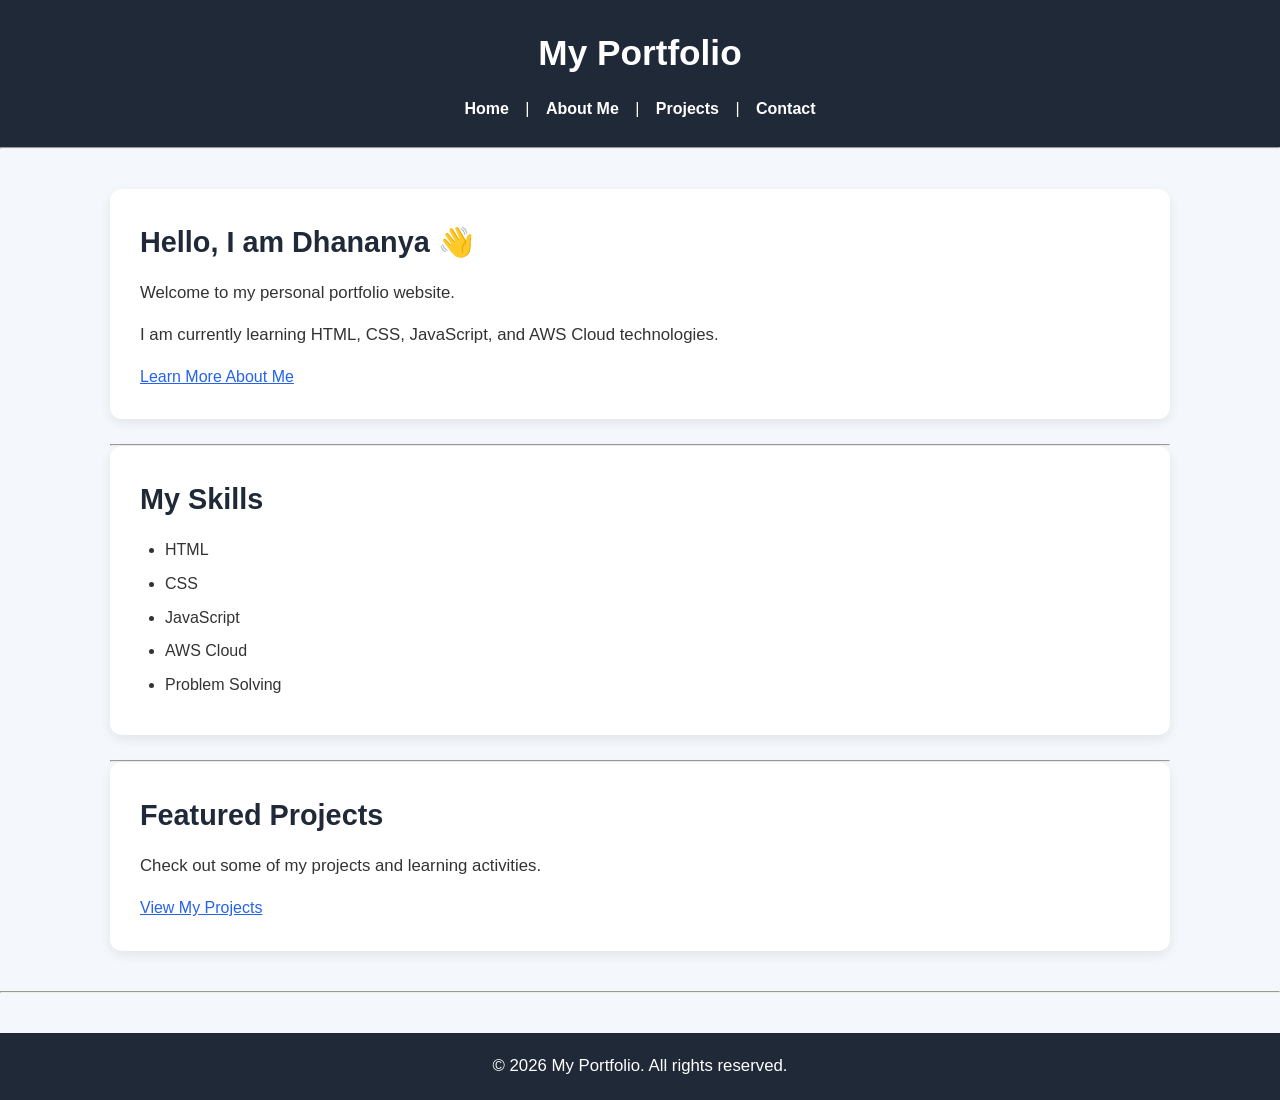
<file: index.html>
<!DOCTYPE html>
<html lang="en">
<head>
    <meta charset="UTF-8">
    <meta name="viewport" content="width=device-width, initial-scale=1.0">
    <title>My Portfolio | Home</title>
    <link rel="stylesheet" href="css/style.css">

</head>
<body>

    <!-- Header -->
    <header>
        <h1>My Portfolio</h1>

        <!-- Navigation Menu -->
        <nav>
            <a href="index.html">Home</a> |
            <a href="about.html">About Me</a> |
            <a href="projects.html">Projects</a> |
            <a href="contact.html">Contact</a>
        </nav>
    </header>

    <hr>

    <!-- Main Content -->
    <main>

        <section>
            <h2>Hello, I am Dhananya 👋</h2>

            <p>
                Welcome to my personal portfolio website.
            </p>

            <p>
                I am currently learning HTML, CSS, JavaScript,
                and AWS Cloud technologies.
            </p>

            <a href="about.html">Learn More About Me</a>
        </section>

        <hr>

        <section>
            <h2>My Skills</h2>

            <ul>
                <li>HTML</li>
                <li>CSS</li>
                <li>JavaScript</li>
                <li>AWS Cloud</li>
                <li>Problem Solving</li>
            </ul>
        </section>

        <hr>

        <section>
            <h2>Featured Projects</h2>

            <p>
                Check out some of my projects and learning activities.
            </p>

            <a href="projects.html">View My Projects</a>
        </section>

    </main>

    <hr>

    <!-- Footer -->
    <footer>
        <p>&copy; 2026 My Portfolio. All rights reserved.</p>
    </footer>

</body>
</html>
</file>
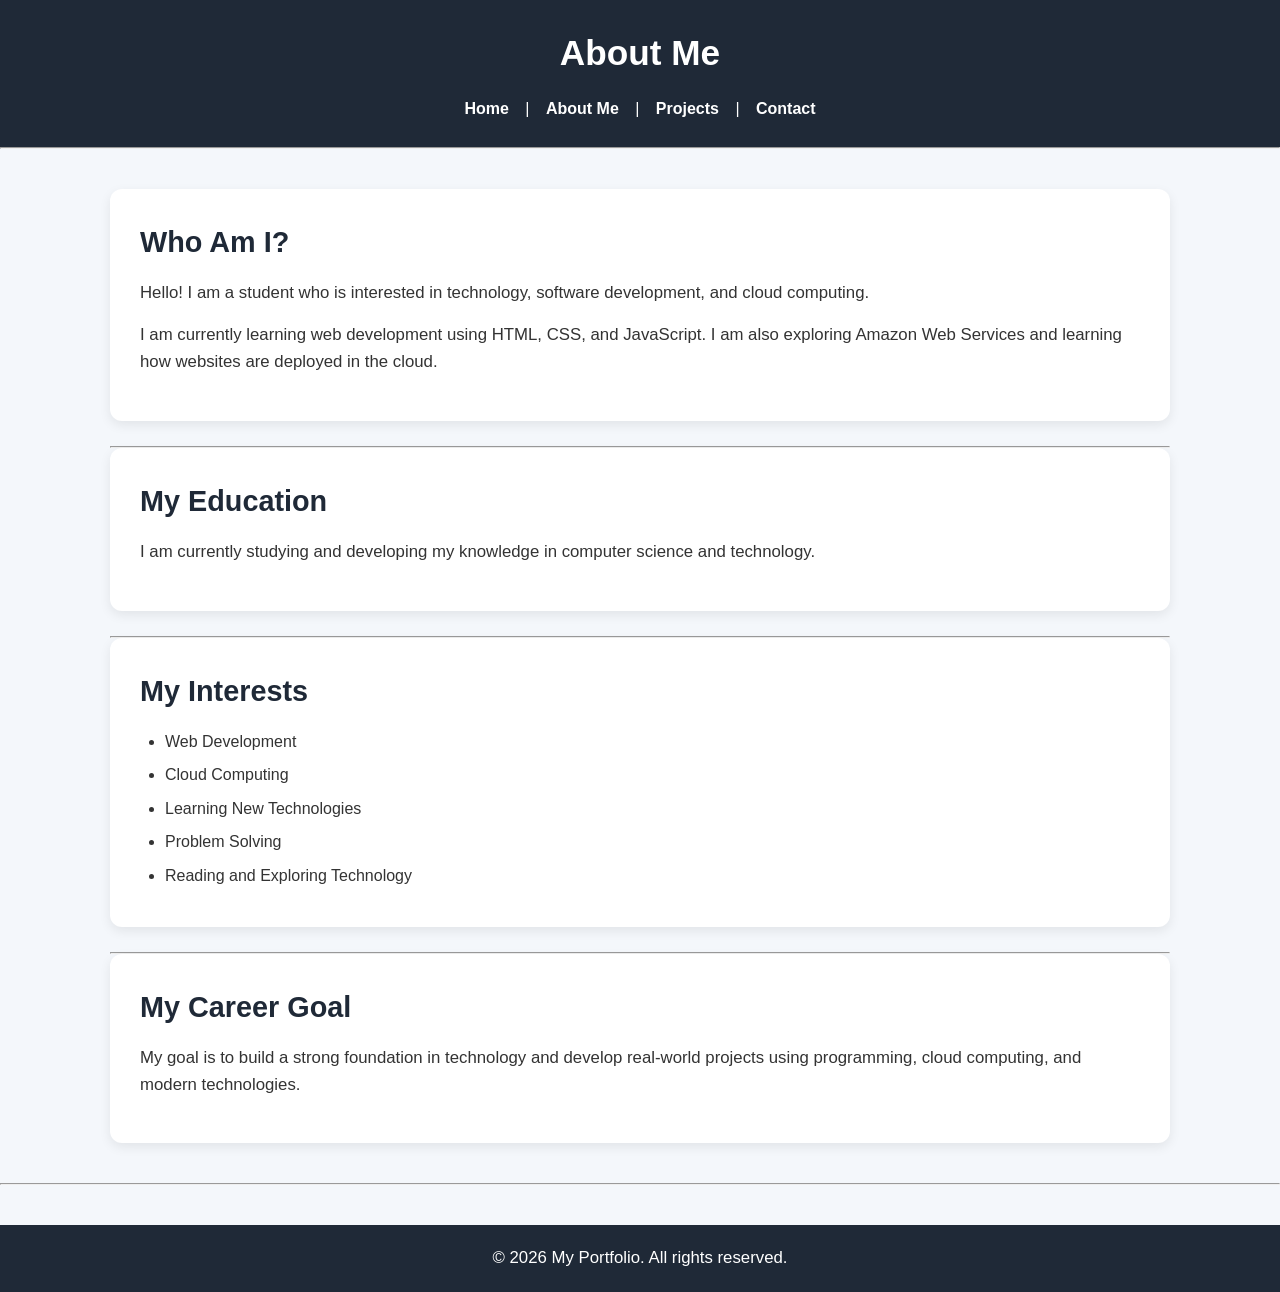
<file: about.html>
<!DOCTYPE html>
<html lang="en">
<head>
    <meta charset="UTF-8">
    <meta name="viewport" content="width=device-width, initial-scale=1.0">
    <title>My Portfolio | About Me</title>
    <link rel="stylesheet" href="css/style.css">

</head>
<body>

    <!-- Header -->
    <header>
        <h1>About Me</h1>

        <nav>
            <a href="index.html">Home</a> |
            <a href="about.html">About Me</a> |
            <a href="projects.html">Projects</a> |
            <a href="contact.html">Contact</a>
        </nav>
    </header>

    <hr>

    <!-- About Section -->
    <main>

        <section>
            <h2>Who Am I?</h2>

            <p>
                Hello! I am a student who is interested in technology,
                software development, and cloud computing.
            </p>

            <p>
                I am currently learning web development using HTML,
                CSS, and JavaScript. I am also exploring Amazon Web
                Services and learning how websites are deployed in
                the cloud.
            </p>
        </section>

        <hr>

        <section>
            <h2>My Education</h2>

            <p>
                I am currently studying and developing my knowledge
                in computer science and technology.
            </p>
        </section>

        <hr>

        <section>
            <h2>My Interests</h2>

            <ul>
                <li>Web Development</li>
                <li>Cloud Computing</li>
                <li>Learning New Technologies</li>
                <li>Problem Solving</li>
                <li>Reading and Exploring Technology</li>
            </ul>
        </section>

        <hr>

        <section>
            <h2>My Career Goal</h2>

            <p>
                My goal is to build a strong foundation in technology
                and develop real-world projects using programming,
                cloud computing, and modern technologies.
            </p>
        </section>

    </main>

    <hr>

    <footer>
        <p>&copy; 2026 My Portfolio. All rights reserved.</p>
    </footer>

</body>
</html>
</file>
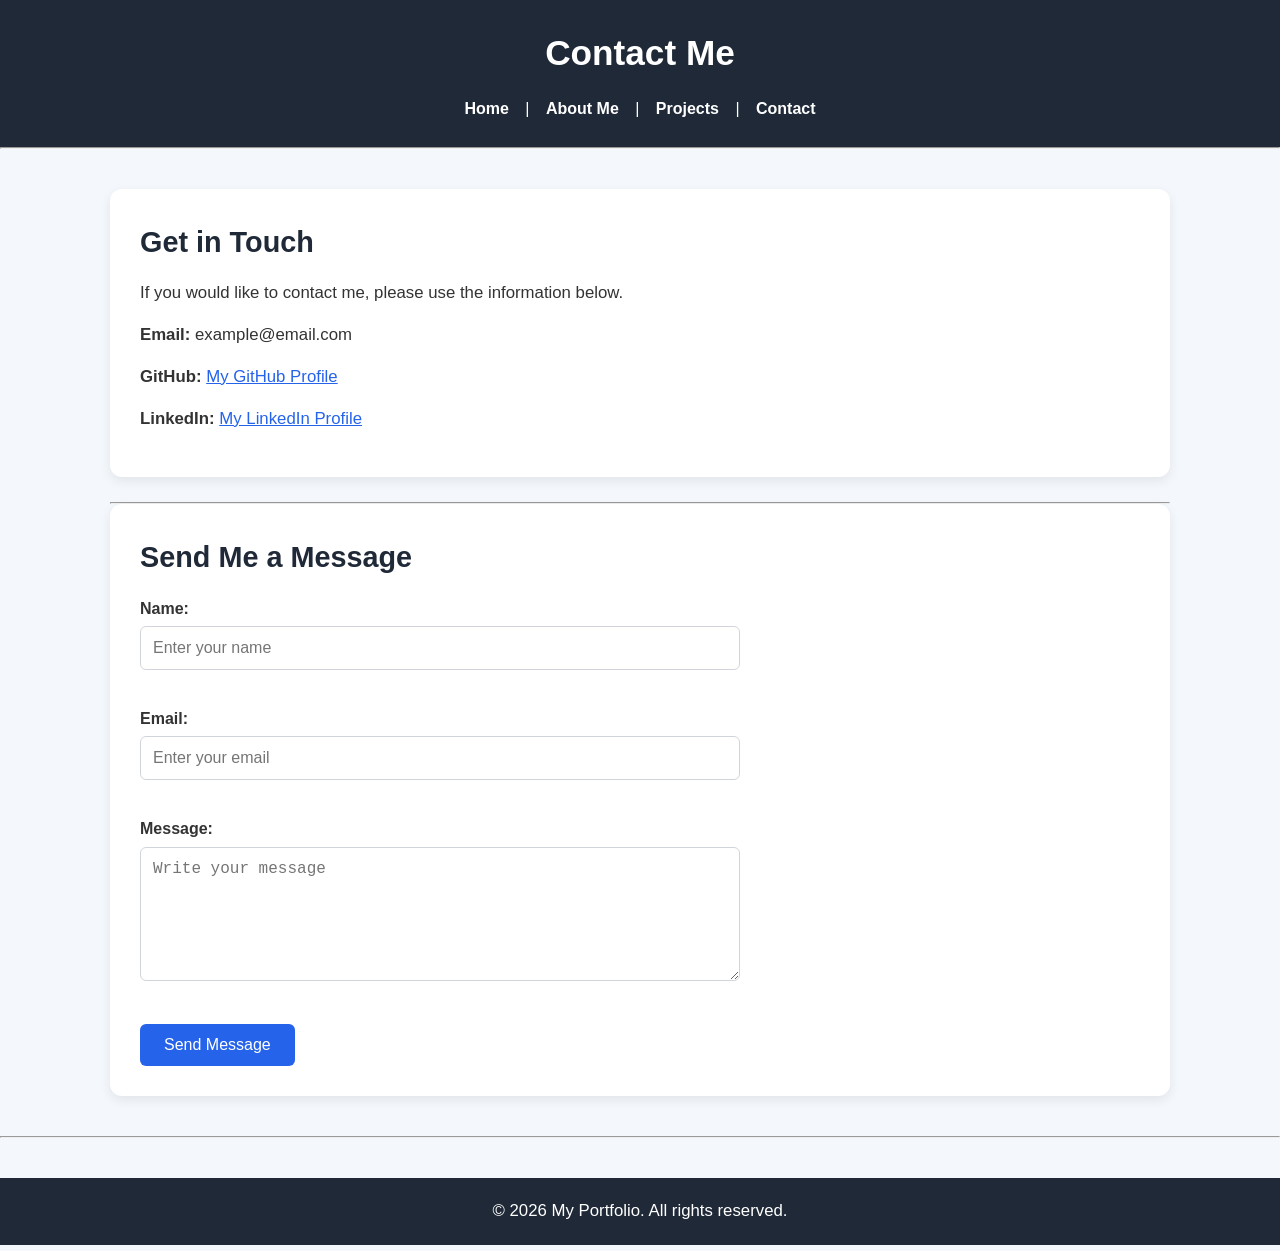
<file: contact.html>
<!DOCTYPE html>
<html lang="en">
<head>
    <meta charset="UTF-8">
    <meta name="viewport" content="width=device-width, initial-scale=1.0">
    <title>My Portfolio | Contact</title>
    <link rel="stylesheet" href="css/style.css">

</head>
<body>

    <!-- Header -->
    <header>
        <h1>Contact Me</h1>

        <nav>
            <a href="index.html">Home</a> |
            <a href="about.html">About Me</a> |
            <a href="projects.html">Projects</a> |
            <a href="contact.html">Contact</a>
        </nav>
    </header>

    <hr>

    <main>

        <section>
            <h2>Get in Touch</h2>

            <p>
                If you would like to contact me, please use the
                information below.
            </p>

            <p>
                <strong>Email:</strong>
                example@email.com
            </p>

            <p>
                <strong>GitHub:</strong>
                <a href="https://github.com" target="_blank">
                    My GitHub Profile
                </a>
            </p>

            <p>
                <strong>LinkedIn:</strong>
                <a href="https://www.linkedin.com" target="_blank">
                    My LinkedIn Profile
                </a>
            </p>
        </section>

        <hr>

        <!-- Contact Form -->
        <section>
            <h2>Send Me a Message</h2>

            <form>

                <label for="name">Name:</label>
                <br>

                <input
                    type="text"
                    id="name"
                    name="name"
                    placeholder="Enter your name"
                    required
                >

                <br><br>

                <label for="email">Email:</label>
                <br>

                <input
                    type="email"
                    id="email"
                    name="email"
                    placeholder="Enter your email"
                    required
                >

                <br><br>

                <label for="message">Message:</label>
                <br>

                <textarea
                    id="message"
                    name="message"
                    rows="6"
                    cols="40"
                    placeholder="Write your message"
                    required
                ></textarea>

                <br><br>

                <button type="submit">
                    Send Message
                </button>

            </form>
        </section>

    </main>

    <hr>

    <footer>
        <p>&copy; 2026 My Portfolio. All rights reserved.</p>
    </footer>

</body>
</html>
</file>
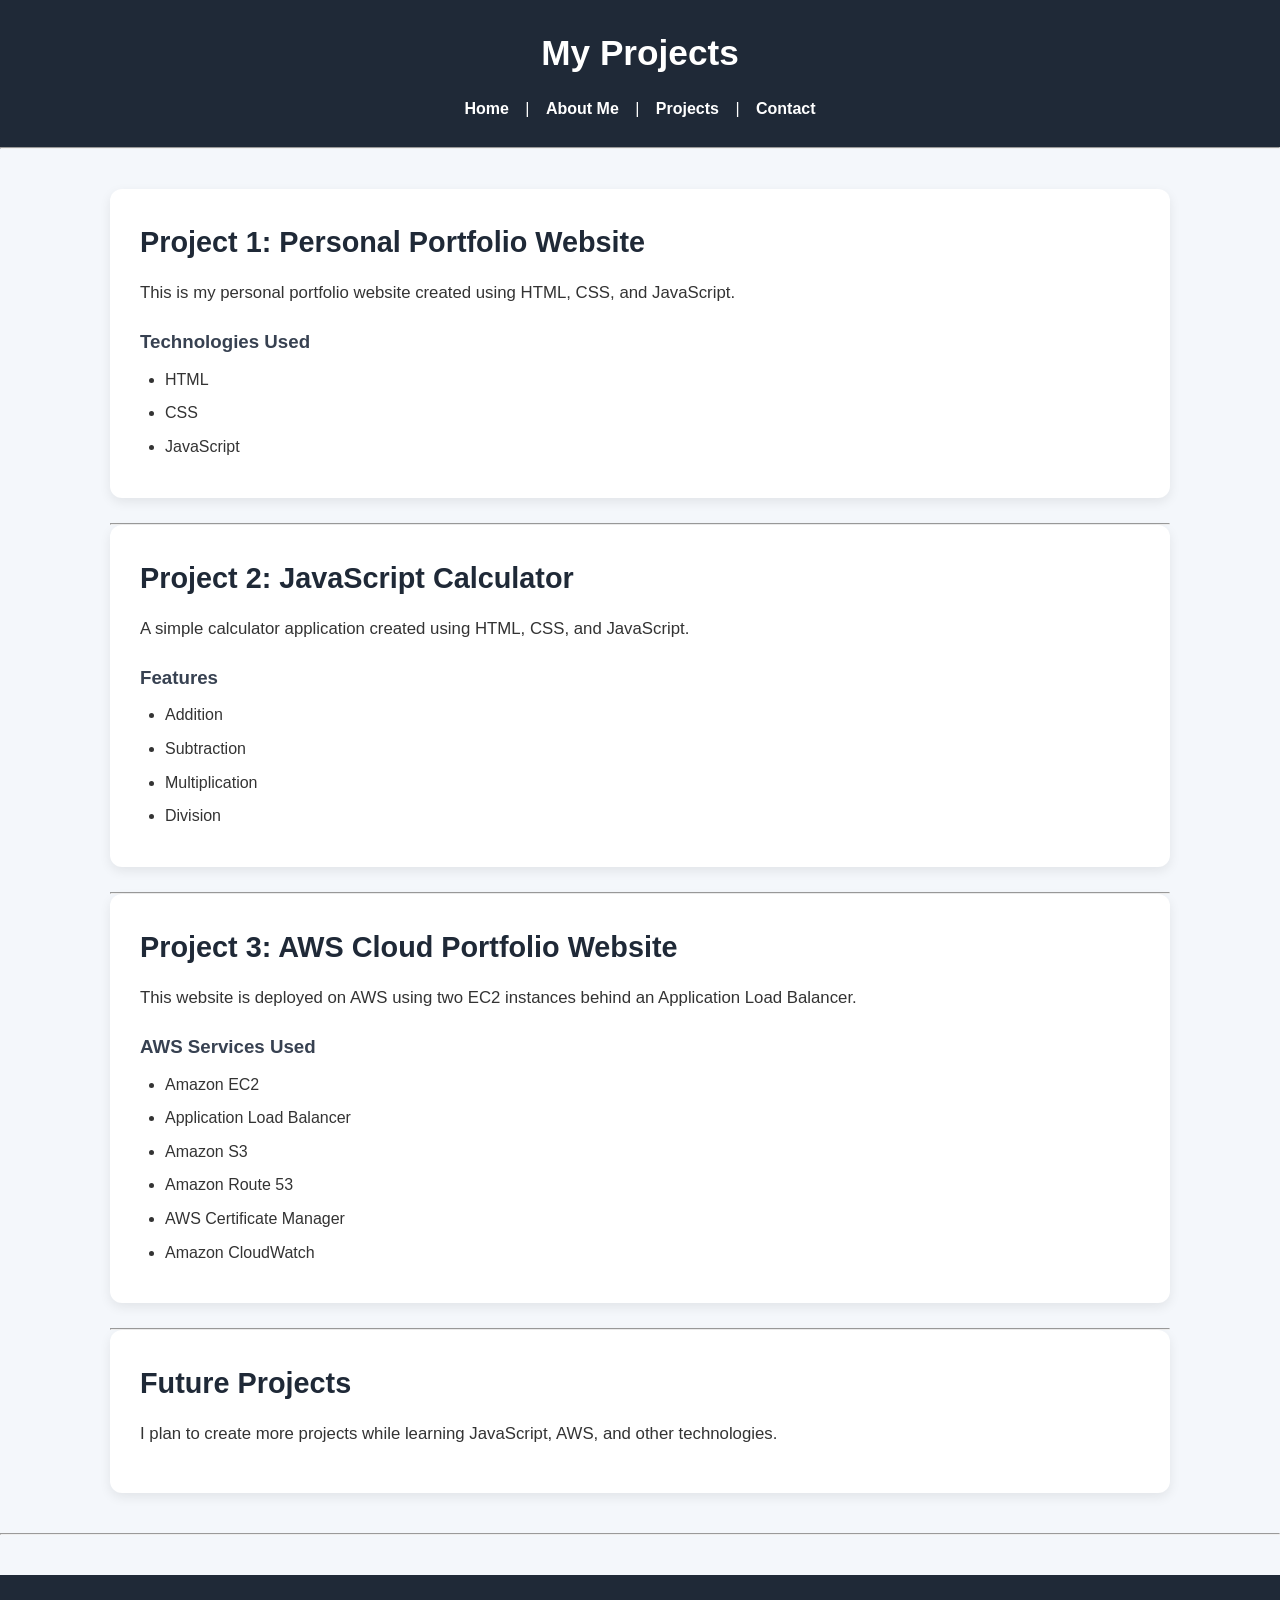
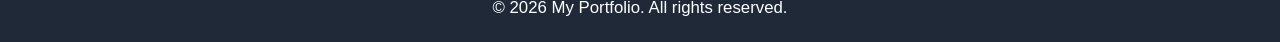
<file: projects.html>
<!DOCTYPE html>
<html lang="en">
<head>
    <meta charset="UTF-8">
    <meta name="viewport" content="width=device-width, initial-scale=1.0">
    <title>My Portfolio | Projects</title>
    <link rel="stylesheet" href="css/style.css">

</head>
<body>

    <!-- Header -->
    <header>
        <h1>My Projects</h1>

        <nav>
            <a href="index.html">Home</a> |
            <a href="about.html">About Me</a> |
            <a href="projects.html">Projects</a> |
            <a href="contact.html">Contact</a>
        </nav>
    </header>

    <hr>

    <main>

        <!-- Project 1 -->
        <section>
            <h2>Project 1: Personal Portfolio Website</h2>

            <p>
                This is my personal portfolio website created using
                HTML, CSS, and JavaScript.
            </p>

            <h3>Technologies Used</h3>

            <ul>
                <li>HTML</li>
                <li>CSS</li>
                <li>JavaScript</li>
            </ul>
        </section>

        <hr>

        <!-- Project 2 -->
        <section>
            <h2>Project 2: JavaScript Calculator</h2>

            <p>
                A simple calculator application created using
                HTML, CSS, and JavaScript.
            </p>

            <h3>Features</h3>

            <ul>
                <li>Addition</li>
                <li>Subtraction</li>
                <li>Multiplication</li>
                <li>Division</li>
            </ul>
        </section>

        <hr>

        <!-- Project 3 -->
        <section>
            <h2>Project 3: AWS Cloud Portfolio Website</h2>

            <p>
                This website is deployed on AWS using two EC2 instances
                behind an Application Load Balancer.
            </p>

            <h3>AWS Services Used</h3>

            <ul>
                <li>Amazon EC2</li>
                <li>Application Load Balancer</li>
                <li>Amazon S3</li>
                <li>Amazon Route 53</li>
                <li>AWS Certificate Manager</li>
                <li>Amazon CloudWatch</li>
            </ul>
        </section>

        <hr>

        <!-- Project 4 -->
        <section>
            <h2>Future Projects</h2>

            <p>
                I plan to create more projects while learning
                JavaScript, AWS, and other technologies.
            </p>
        </section>

    </main>

    <hr>

    <footer>
        <p>&copy; 2026 My Portfolio. All rights reserved.</p>
    </footer>

</body>
</html>
</file>
<file: css/style.css>
/* ========================================
   GLOBAL SETTINGS
======================================== */

* {
    margin: 0;
    padding: 0;
    box-sizing: border-box;
}

html {
    scroll-behavior: smooth;
}

body {
    font-family: Arial, Helvetica, sans-serif;
    line-height: 1.6;
    background-color: #f4f7fb;
    color: #333;
}

/* ========================================
   HEADER
======================================== */

header {
    background-color: #1f2937;
    color: white;
    text-align: center;
    padding: 25px 20px;
}

header h1 {
    margin-bottom: 15px;
    font-size: 2.2rem;
}

/* ========================================
   NAVIGATION
======================================== */

nav {
    margin-top: 10px;
}

nav a {
    color: white;
    text-decoration: none;
    margin: 0 12px;
    font-weight: bold;
    transition: 0.3s;
}

nav a:hover {
    color: #60a5fa;
}

/* ========================================
   MAIN CONTENT
======================================== */

main {
    max-width: 1100px;
    margin: 40px auto;
    padding: 0 20px;
}

section {
    background-color: white;
    padding: 30px;
    margin-bottom: 25px;
    border-radius: 12px;
    box-shadow: 0 4px 12px rgba(0, 0, 0, 0.08);
}

/* ========================================
   HEADINGS
======================================== */

h2 {
    color: #1f2937;
    margin-bottom: 15px;
    font-size: 1.8rem;
}

h3 {
    color: #374151;
    margin-top: 20px;
    margin-bottom: 10px;
}

/* ========================================
   PARAGRAPHS
======================================== */

p {
    margin-bottom: 15px;
    font-size: 1.05rem;
}

/* ========================================
   LISTS
======================================== */

ul {
    padding-left: 25px;
}

li {
    margin-bottom: 8px;
}

/* ========================================
   LINKS
======================================== */

a {
    color: #2563eb;
}

a:hover {
    color: #1d4ed8;
}

/* ========================================
   BUTTONS
======================================== */

button {
    background-color: #2563eb;
    color: white;
    border: none;
    padding: 12px 24px;
    border-radius: 6px;
    cursor: pointer;
    font-size: 1rem;
    transition: 0.3s;
}

button:hover {
    background-color: #1d4ed8;
}

/* ========================================
   FORM
======================================== */

form {
    max-width: 600px;
}

label {
    font-weight: bold;
    display: inline-block;
    margin-bottom: 5px;
}

input,
textarea {
    width: 100%;
    padding: 12px;
    margin-bottom: 10px;
    border: 1px solid #d1d5db;
    border-radius: 6px;
    font-size: 1rem;
}

input:focus,
textarea:focus {
    outline: none;
    border-color: #2563eb;
}

/* ========================================
   FOOTER
======================================== */

footer {
    background-color: #1f2937;
    color: white;
    text-align: center;
    padding: 20px;
    margin-top: 40px;
}

footer p {
    margin: 0;
}

/* ========================================
   PROJECT CARDS
======================================== */

.project-card {
    background-color: #f9fafb;
    padding: 20px;
    margin: 20px 0;
    border-left: 5px solid #2563eb;
    border-radius: 8px;
    transition: 0.3s;
}

.project-card:hover {
    transform: translateY(-5px);
    box-shadow: 0 6px 15px rgba(0, 0, 0, 0.12);
}

/* ========================================
   SKILLS
======================================== */

.skills {
    display: flex;
    flex-wrap: wrap;
    gap: 12px;
}

.skill {
    background-color: #2563eb;
    color: white;
    padding: 8px 15px;
    border-radius: 20px;
    font-size: 0.9rem;
}

/* ========================================
   HERO SECTION
======================================== */

.hero {
    text-align: center;
    padding: 60px 20px;
    background-color: #e0f2fe;
    border-radius: 12px;
}

.hero h2 {
    font-size: 2.5rem;
    margin-bottom: 20px;
}

.hero p {
    font-size: 1.2rem;
}

/* ========================================
   RESPONSIVE DESIGN
======================================== */

@media (max-width: 768px) {

    header h1 {
        font-size: 1.8rem;
    }

    nav a {
        display: block;
        margin: 10px 0;
    }

    main {
        margin: 20px auto;
    }

    section {
        padding: 20px;
    }

    .hero h2 {
        font-size: 2rem;
    }
}
</file>
